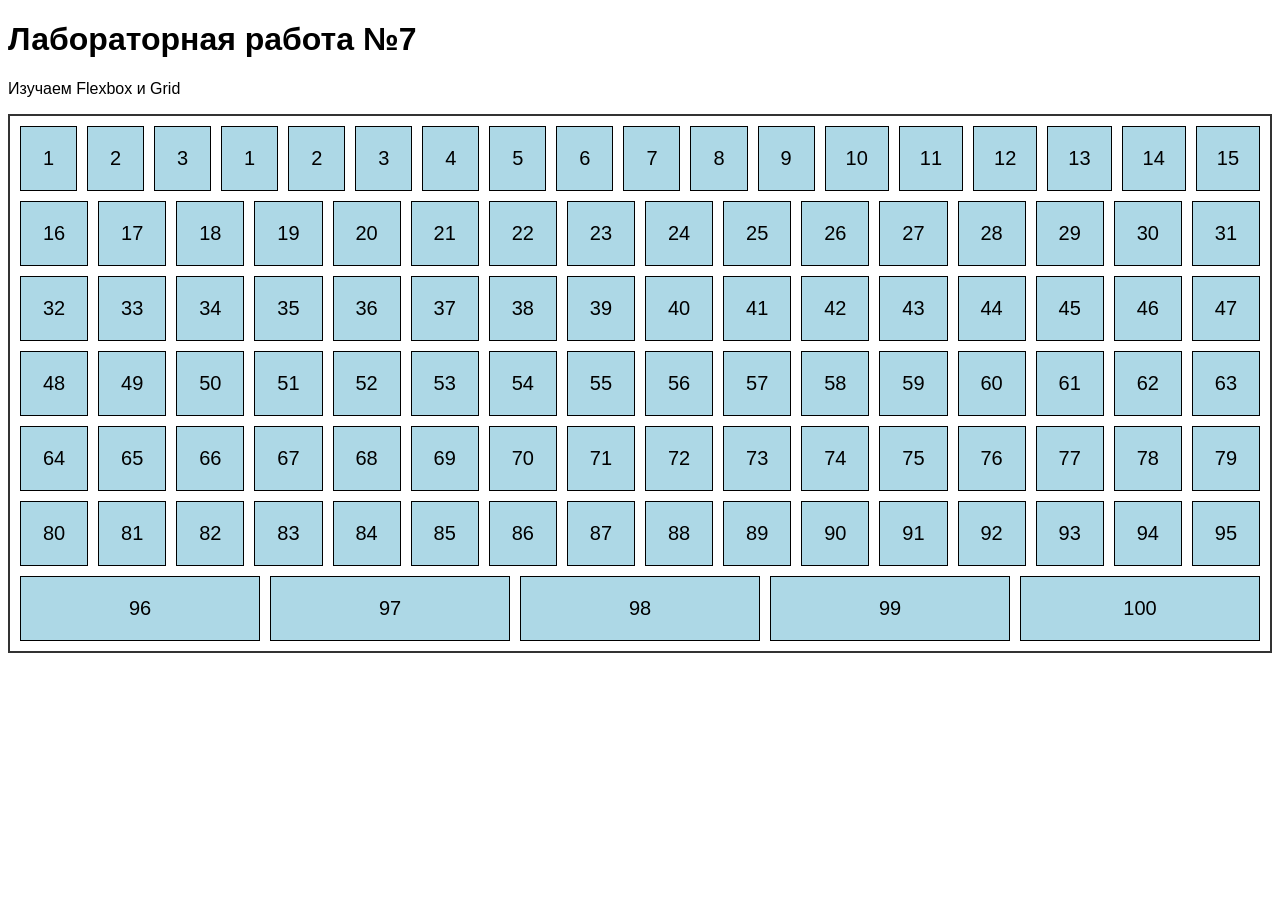
<file: index.html>
<!DOCTYPE html>
<html lang="ru-RU">
<head>
    <meta charset="UTF-8"/>
    <meta name="viewport" content="width=device-width, initial-scale=1.0"/>
    <title>Адаптивная верстка: Flexbox и Grid</title>
    <link rel="stylesheet" href="styles.css"/>
</head>
<body>
    <h1>Лабораторная работа №7</h1>
    <p>Изучаем Flexbox и Grid</p>
    <div class="container">
        <div class="item">1</div>
        <div class="item">2</div>
        <div class="item">3</div>
        <div class="item">1</div>
        <div class="item">2</div>
        <div class="item">3</div>
        <div class="item">4</div>
        <div class="item">5</div>
        <div class="item">6</div>
        <div class="item">7</div>
        <div class="item">8</div>
        <div class="item">9</div>
        <div class="item">10</div>
        <div class="item">11</div>
        <div class="item">12</div>
        <div class="item">13</div>
        <div class="item">14</div>
        <div class="item">15</div>
        <div class="item">16</div>
        <div class="item">17</div>
        <div class="item">18</div>
        <div class="item">19</div>
        <div class="item">20</div>
        <div class="item">21</div>
        <div class="item">22</div>
        <div class="item">23</div>
        <div class="item">24</div>
        <div class="item">25</div>
        <div class="item">26</div>
        <div class="item">27</div>
        <div class="item">28</div>
        <div class="item">29</div>
        <div class="item">30</div>
        <div class="item">31</div>
        <div class="item">32</div>
        <div class="item">33</div>
        <div class="item">34</div>
        <div class="item">35</div>
        <div class="item">36</div>
        <div class="item">37</div>
        <div class="item">38</div>
        <div class="item">39</div>
        <div class="item">40</div>
        <div class="item">41</div>
        <div class="item">42</div>
        <div class="item">43</div>
        <div class="item">44</div>
        <div class="item">45</div>
        <div class="item">46</div>
        <div class="item">47</div>
        <div class="item">48</div>
        <div class="item">49</div>
        <div class="item">50</div>
        <div class="item">51</div>
        <div class="item">52</div>
        <div class="item">53</div>
        <div class="item">54</div>
        <div class="item">55</div>
        <div class="item">56</div>
        <div class="item">57</div>
        <div class="item">58</div>
        <div class="item">59</div>
        <div class="item">60</div>
        <div class="item">61</div>
        <div class="item">62</div>
        <div class="item">63</div>
        <div class="item">64</div>
        <div class="item">65</div>
        <div class="item">66</div>
        <div class="item">67</div>
        <div class="item">68</div>
        <div class="item">69</div>
        <div class="item">70</div>
        <div class="item">71</div>
        <div class="item">72</div>
        <div class="item">73</div>
        <div class="item">74</div>
        <div class="item">75</div>
        <div class="item">76</div>
        <div class="item">77</div>
        <div class="item">78</div>
        <div class="item">79</div>
        <div class="item">80</div>
        <div class="item">81</div>
        <div class="item">82</div>
        <div class="item">83</div>
        <div class="item">84</div>
        <div class="item">85</div>
        <div class="item">86</div>
        <div class="item">87</div>
        <div class="item">88</div>
        <div class="item">89</div>
        <div class="item">90</div>
        <div class="item">91</div>
        <div class="item">92</div>
        <div class="item">93</div>
        <div class="item">94</div>
        <div class="item">95</div>
        <div class="item">96</div>
        <div class="item">97</div>
        <div class="item">98</div>
        <div class="item">99</div>
        <div class="item">100</div>
    </div>
    
</body>
</html>
</file>
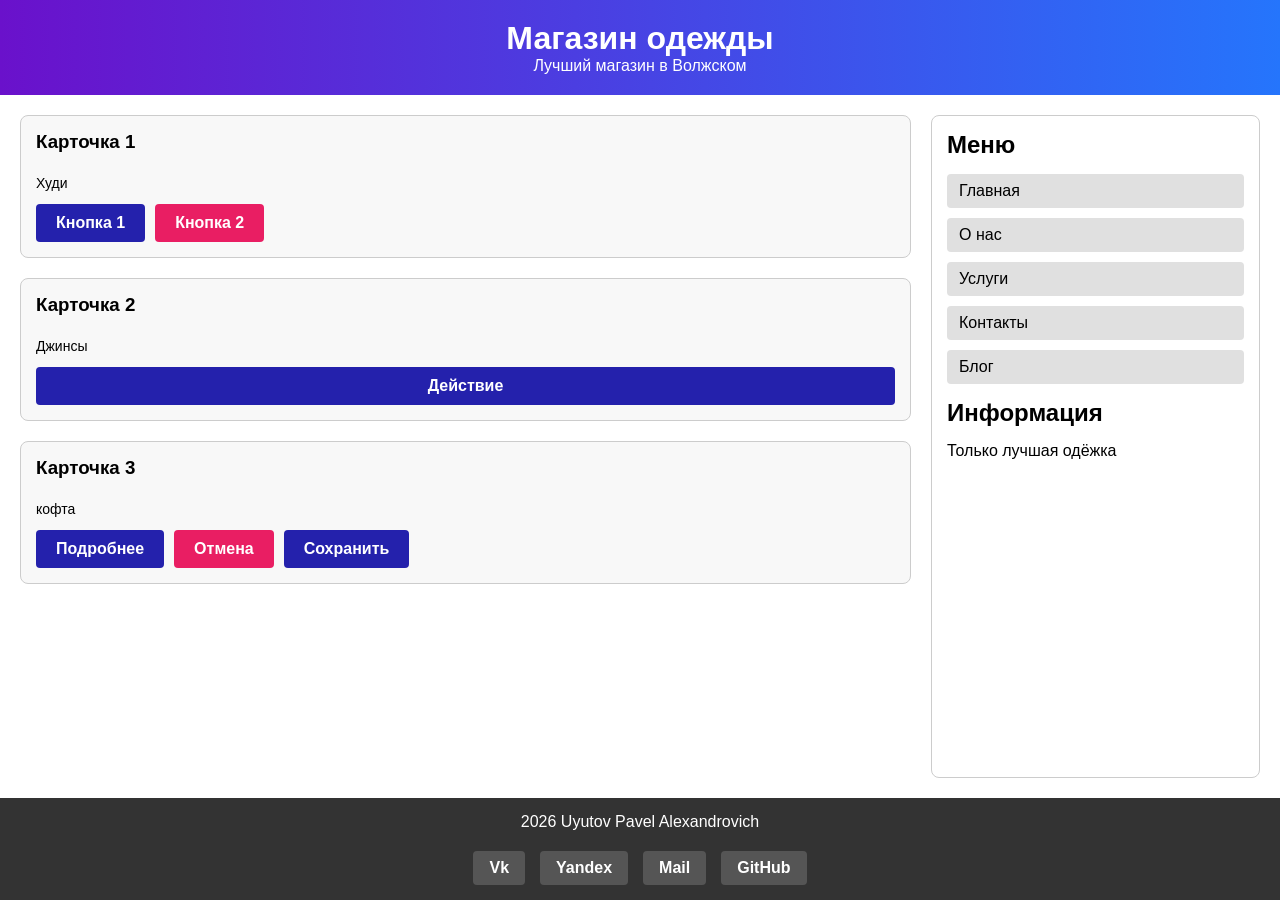
<file: web-page/index.html>
<!DOCTYPE html>
<html lang="ru-RU">
<head>
    <meta charset="UTF-8"/>
    <meta name="viewport" content="width=device-width, initial-scale=1.0"/>
    <title>Магазин одежды</title>
    <link rel="stylesheet" href="style.css" />
</head>
<body>
    <header class="header">
        <h1>Магазин одежды</h1>
        <p>Лучший магазин в Волжском</p>
    </header>
    <div class="main-container">
        <div class="cards-container">
            <!-- Карточка 1 -->
            <div class="card">
                <h3>Карточка 1</h3>
                <p>Худи</p>
                <div class="buttons-group">
                    <div class="button blue">Кнопка 1</div>
                    <div class="button pink">Кнопка 2</div>
                </div>
            </div>
            <!-- Карточка 2 -->
            <div class="card">
                <h3>Карточка 2</h3>
                <p>Джинсы</p>
                <div class="buttons-group">
                    <div class="button blue stretch">Действие</div>
                </div>
            </div>
            <!-- Карточка 3 -->
            <div class="card">
                <h3>Карточка 3</h3>
                <p>кофта</p>
                <div class="buttons-group">
                    <div class="button blue">Подробнее</div>
                    <div class="button pink">Отмена</div>
                    <div class="button blue">Сохранить</div>
                </div>
            </div>
        </div>
        <!-- боковое меню -->
        <aside class="sidebar">
            <h2>Меню</h2>
            <ul class="menu">
                <li>Главная</li>
                <li>О нас</li>
                <li>Услуги</li>
                <li>Контакты</li>
                <li>Блог</li>
            </ul>
            <h2>Информация</h2>
            <p>Только лучшая одёжка</p>
        </aside>
    </div>
    <footer class="footer">
        <p>2026 Uyutov Pavel Alexandrovich</p>
        <div class="footer-buttons">
            <div class="footer-button">Vk</div>
            <div class="footer-button">Yandex</div>
            <div class="footer-button">Mail</div>
            <div class="footer-button">GitHub</div>
        </div>
    </footer>
</body>
</html>
</file>
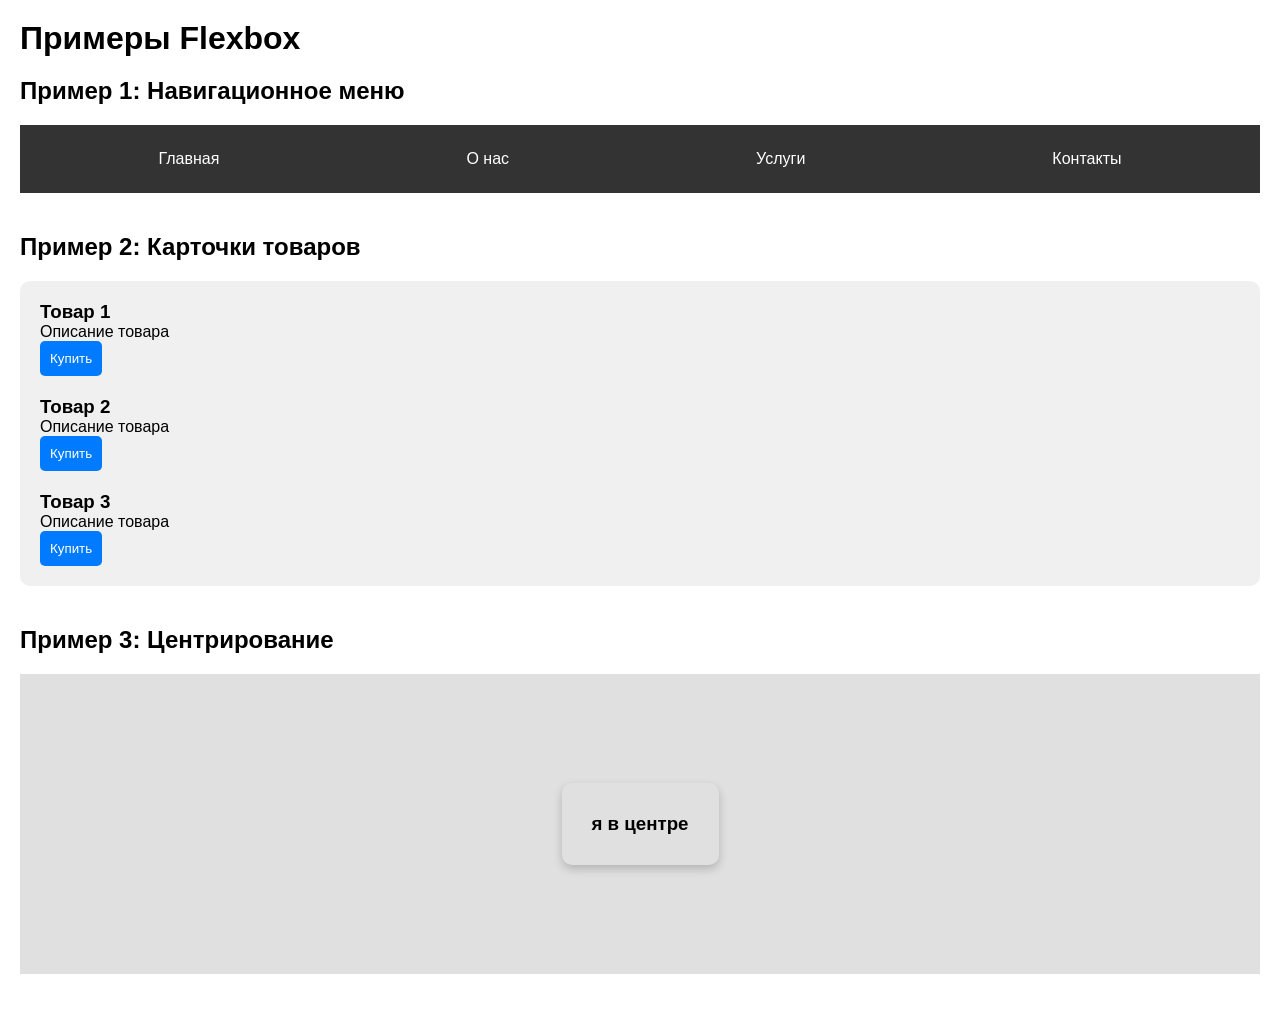
<file: flexbox.html>
<!DOCTYPE html>
<html lang="ru-RU">
<head>
    <meta charset="UTF-8"/>
    <meta name="viewport" content="width=device-width, initial-scale=1.0"/>
    <title>Flex Examples</title>
    <link rel="stylesheet" href="flexbox.css"/>
</head>
<body>
    <h1>Примеры Flexbox</h1>
    <!-- горизонтально-->
    <section>
        <h2>Пример 1: Навигационное меню</h2>
        <nav class="navbar">
            <a href="#">Главная</a>
            <a href="#">О нас</a>
            <a href="#">Услуги</a>
            <a href="#">Контакты</a>
        </nav>
    </section>
    <!-- вертикально -->
    <section>
        <h2>Пример 2: Карточки товаров</h2>
        <div class="cards">
            <div class="card">
                <h3>Товар 1</h3>
                <p>Описание товара</p>
                <button>Купить</button>
            </div>
            <div class="card">
                <h3>Товар 2</h3>
                <p>Описание товара</p>
                <button>Купить</button>
            </div>
            <div class="card">
                <h3>Товар 3</h3>
                <p>Описание товара</p>
                <button>Купить</button>
            </div>
        </div>
    </section>
    <!-- центрирование -->
     <section>
        <h2>Пример 3: Центрирование</h2>
        <div class="centered-box">
            <div class="centered-content">
                <h3>я в центре</h3>
            </div>
        </div>
     </section>
</body>
</html>
</file>
<file: styles.css>
.container {
    display: flex;
    flex-wrap: wrap;
    gap: 10px;
}

.item {
    /* не будет сжиматься */
    flex-shrink: 0;
    /* эквивалентно flex: 1 1 0 */
    flex: 1;
    /* переопределяет align-items для элемента */
    align-self: flex-end;
}

body {
    font-family: Arial, sans-serif;
}

.container {
    border: 2px solid #333;
    padding: 10px;
}

.item {
    background-color: lightblue;
    border: 1px solid #000;
    padding: 20px;
    font-size: 20px;
    text-align: center;
}
</file>
<file: web-page/style.css>
* {
    margin: 0;
    padding: 0;
    box-sizing: border-box;
}

body {
    font-family: Arial, sans-serif;
    display: flex;
    flex-direction: column;
    min-height: 100vh;
}

.header {
    background: linear-gradient(to right, #6a11cb, #2575fc); /* градиент шапка */
    color: white;
    padding: 20px;
    text-align: center;
}

.main-container {
    display: flex;
    flex: 1;
    padding: 20px;
    gap: 20px;
}

.cards-container {
    display: flex;
    flex-direction: column;
    gap: 20px;
    flex: 3;
}

.card {
    background-color: #f8f8f8;
    border: 1px solid #ccc;
    padding: 15px;
    display: flex;
    flex-direction: column;
    gap: 10px;
    border-radius: 8px;
}

.card h3 {
    margin-bottom: 10px;
}

.card p {
    font-size: 14px;
    line-height: 1.5;
}

.buttons-group {
    display: flex;
    gap: 10px;
    flex-wrap: wrap;
}

.buttons-group .stretch {
    width: 100%;
    display: block;
}

.button {
    padding: 10px 20px;
    border-radius: 4px;
    cursor: default;
    font-weight: bold;
    text-align: center;
}

.blue {
    background-color: #2421ac;
    color: white;
}

.pink {
    background-color: #E91E63;
    color: white;
}

.sidebar {
    flex: 1;
    background-color: #fff;
    border: 1px solid #ccc;
    border-radius: 8px;
    padding: 15px;
    display: flex;
    flex-direction: column;
    gap: 15px;
}

.menu {
    list-style: none;
    display: flex;
    flex-direction: column;
    gap: 10px;
}

.menu li {
    padding: 8px 12px;
    background-color: #e0e0e0;
    border-radius: 4px;
    cursor: default;
}

.menu li:hover {
    background-color: #d0d0d0;
}

.footer {
    background-color: #333;
    color: #fff;
    padding: 15px;
    display: flex;
    flex-direction: column;
    align-items: center;
    gap: 10px;
}

.footer p {
    margin-bottom: 10px;
}

.footer-buttons {
    display: flex;
    gap: 15px;
}

.footer-button {
    padding: 8px 16px;
    background-color: #555;
    border-radius: 4px;
    color: #fff;
    cursor: default;
    font-weight: bold;
}
</file>
<file: flexbox.css>
* {
    margin: 0;
    padding: 0;
    box-sizing: border-box;
}

.navbar {
    display: flex;
    justify-content: space-around;
    background-color: #333;
    padding: 15px;
}

.cards {
    display: flex;
    gap: 20px;
    flex-wrap: wrap;
}

.cards {
    flex: 1 1 250px;
    background-color: #f0f0f0;
    padding: 20px;
    border-radius: 10px;
    display: flex;
    flex-direction: column;
}

.card p {
    flex-grow: 1;
}

.card button {
    align-self: flex-start;
}

.centered-box {
    display: flex;
    justify-content: center;
    align-items: center;
    height: 300px;
    background-color: #e0e0e0;
}

body {
    font-family: Arial, sans-serif;
    padding: 20px;
}
section {
    margin-bottom: 40px;
}
h1, h2 {
    margin-bottom: 20px;
}

.navbar a {
    color: white;
    text-decoration: none;
    padding: 10px 20px;
}

.navbar a:hover {
    background-color: #555;
    border-radius: 5px;
}

.card button {
    align-self: flex-start;
    padding: 10px;
    background-color: #007bff;
    color: white;
    border: none;
    border-radius: 5px;
    cursor: pointer;
}

.card button:hover {
    background-color: #0056b3;
}

.centered-content {
    padding: 30px;
    border-radius: 10px;
    box-shadow: 0 4px 10px rgba(0, 0, 0, 0.2);
}
</file>
